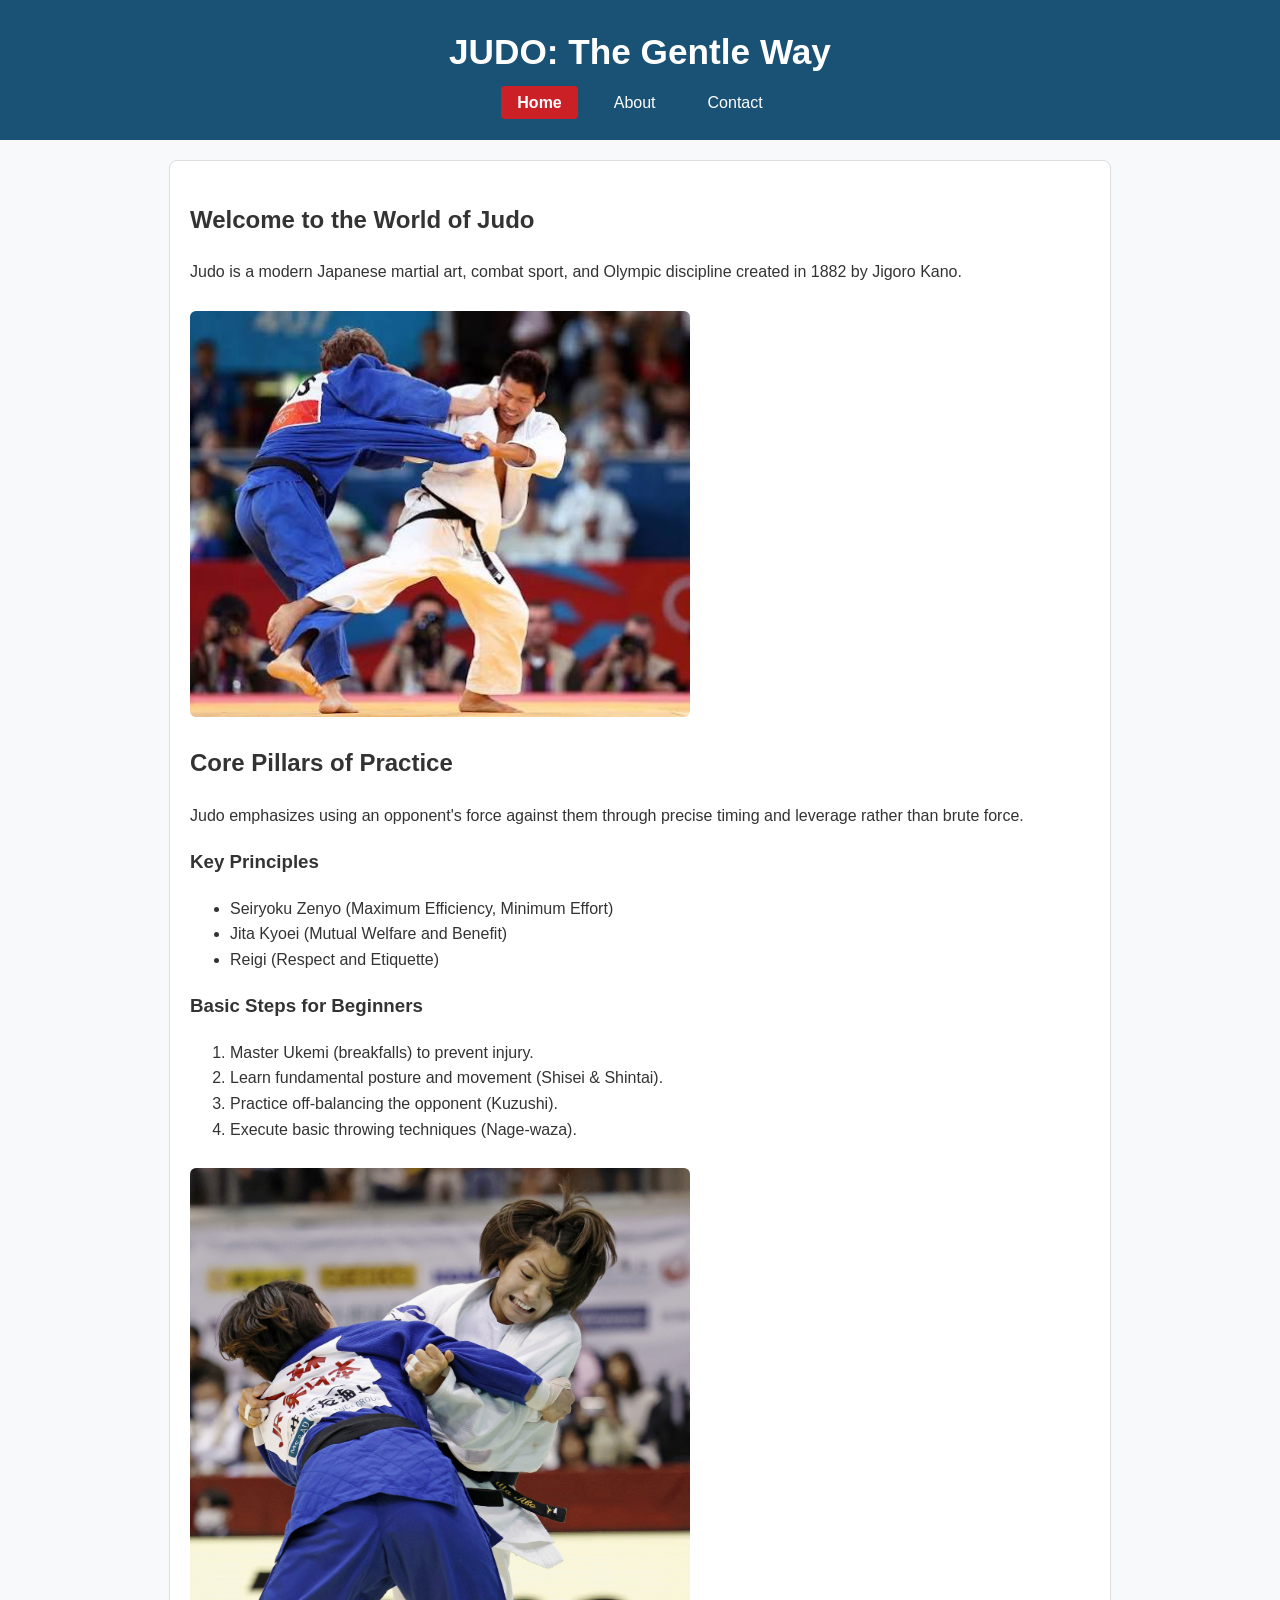
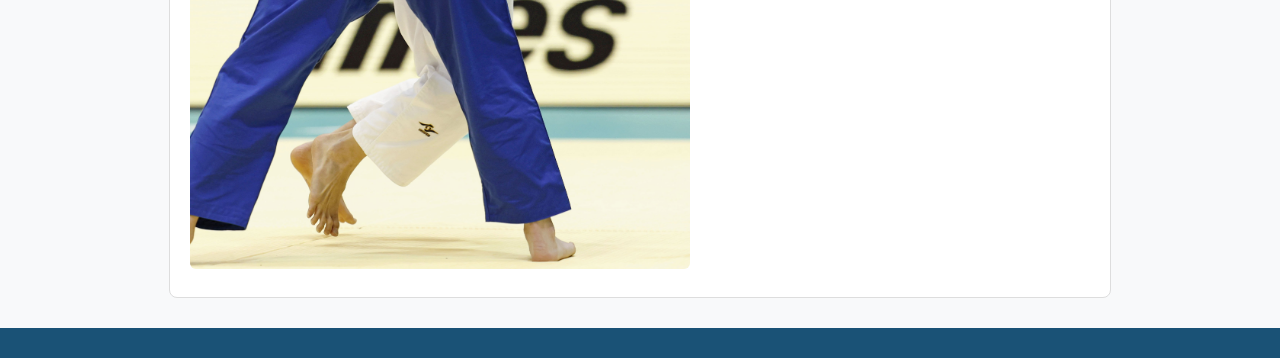
<file: index.html>
<!DOCTYPE html>
<html lang="en">
<head>
    <meta charset="UTF-8">
    <meta name="viewport" content="width=device-width, initial-scale=1.0">
    <link rel="stylesheet" href="css/style.css">
    <title>Judo - The Gentle Way</title>
</head>
<body>

    <header id="main-header">
        <h1>JUDO: The Gentle Way</h1>
        <nav>
            <ul>
                <li><a href="index.html" class="active">Home</a></li>
                <li><a href="about.html">About</a></li>
                <li><a href="contact.html">Contact</a></li>
            </ul>
        </nav>
    </header>

    <main>
        <section>
            <h2>Welcome to the World of Judo</h2>
            <p>Judo is a modern Japanese martial art, combat sport, and Olympic discipline created in 1882 by Jigoro Kano.</p>
            <img src="images/judo1.jpg" alt="Two judoka practicing a throwing technique on a tatami mat" width="500">
        </section>

        <section>
            <h2>Core Pillars of Practice</h2>
            <p>Judo emphasizes using an opponent's force against them through precise timing and leverage rather than brute force.</p>

            <h3>Key Principles</h3>
            <ul>
                <li>Seiryoku Zenyo (Maximum Efficiency, Minimum Effort)</li>
                <li>Jita Kyoei (Mutual Welfare and Benefit)</li>
                <li>Reigi (Respect and Etiquette)</li>
            </ul>

            <h3>Basic Steps for Beginners</h3>
            <ol>
                <li>Master Ukemi (breakfalls) to prevent injury.</li>
                <li>Learn fundamental posture and movement (Shisei & Shintai).</li>
                <li>Practice off-balancing the opponent (Kuzushi).</li>
                <li>Execute basic throwing techniques (Nage-waza).</li>
            </ol>

            <img src="images/judo2.jpg" alt="Judoka bowing to each other at the start of a match" width="500">
        </section>
    </main>

    <footer>
    </footer>

</body>
</html>
</file>
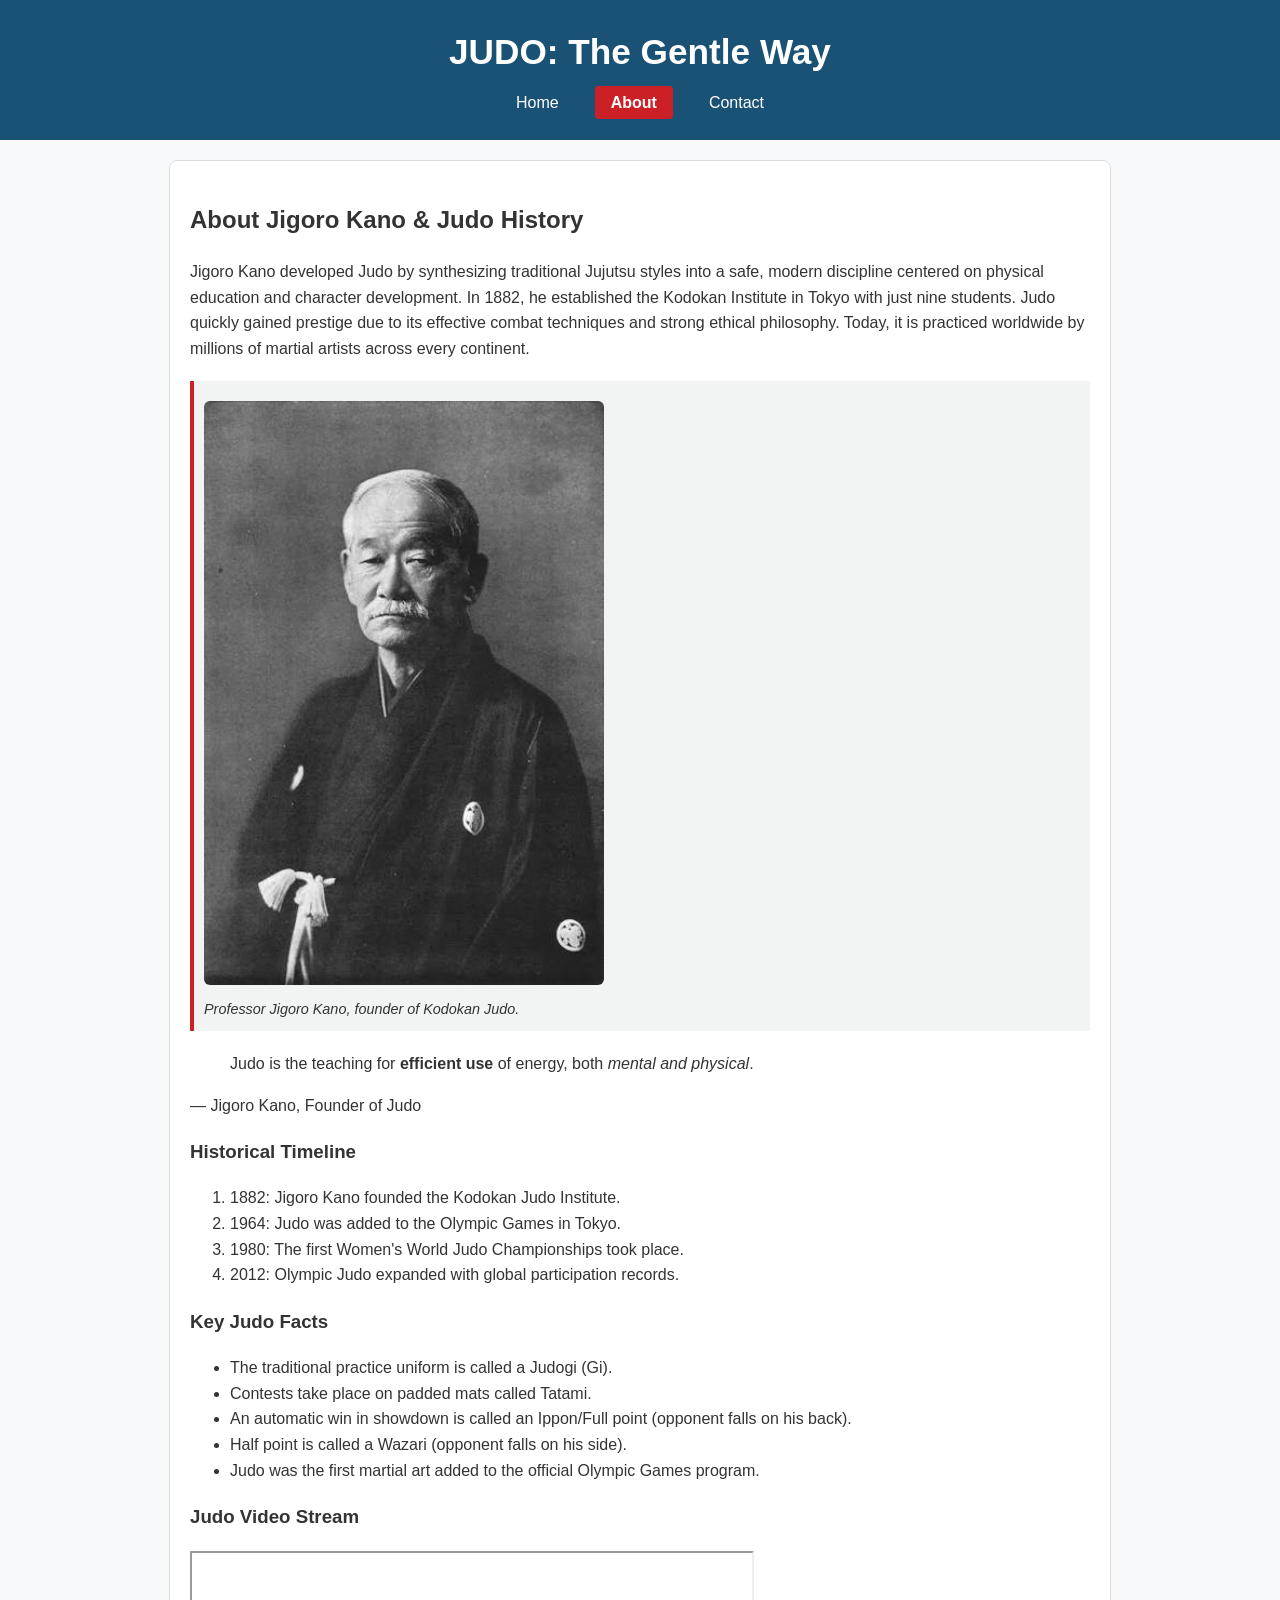
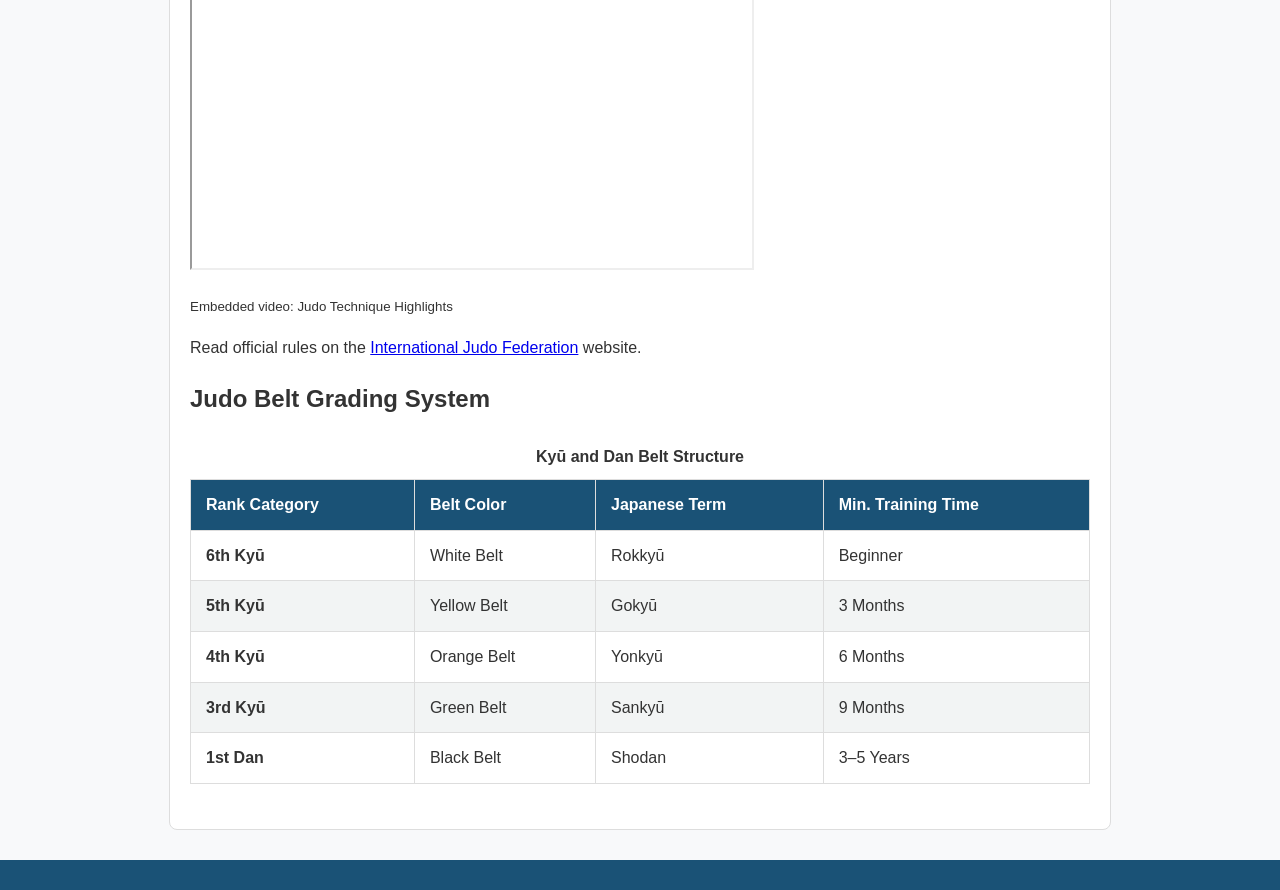
<file: about.html>
<!DOCTYPE html>
<html lang="en">
<head>
    <meta charset="UTF-8">
    <meta name="viewport" content="width=device-width, initial-scale=1.0">
    <link rel="stylesheet" href="css/style.css">
    <title>Judo - About & History</title>
</head>
<body>

    <header>
        <h1>JUDO: The Gentle Way</h1>
        <nav>
            <ul>
                <li><a href="index.html">Home</a></li>
                <li><a href="about.html" class="active">About</a></li>
                <li><a href="contact.html">Contact</a></li>
            </ul>
        </nav>
    </header>

    <main>
        <section>
            <h2>About Jigoro Kano & Judo History</h2>
            <p>Jigoro Kano developed Judo by synthesizing traditional Jujutsu styles into a safe, modern discipline centered on physical education and character development. In 1882, he established the Kodokan Institute in Tokyo with just nine students. Judo quickly gained prestige due to its effective combat techniques and strong ethical philosophy. Today, it is practiced worldwide by millions of martial artists across every continent.</p>

            <figure>
                <img src="images/Jigoro.jpg" alt="Portrait of Judo founder Jigoro Kano" width="400">
                <figcaption>Professor Jigoro Kano, founder of Kodokan Judo.</figcaption>
            </figure>

            <blockquote>
                <p>Judo is the teaching for <strong>efficient use</strong> of energy, both <em>mental and physical</em>.</p>
            </blockquote>
            <p>— Jigoro Kano, Founder of Judo</p>

            <h3>Historical Timeline</h3>
            <ol>
                <li>1882: Jigoro Kano founded the Kodokan Judo Institute.</li>
                <li>1964: Judo was added to the Olympic Games in Tokyo.</li>
                <li>1980: The first Women's World Judo Championships took place.</li>
                <li>2012: Olympic Judo expanded with global participation records.</li>
            </ol>

            <h3>Key Judo Facts</h3>
            <ul>
                <li>The traditional practice uniform is called a Judogi (Gi).</li>
                <li>Contests take place on padded mats called Tatami.</li>
                <li>An automatic win in showdown is called an Ippon/Full point (opponent falls on his back).</li>
                <li>Half point is called a Wazari (opponent falls on his side).</li>
                <li>Judo was the first martial art added to the official Olympic Games program.</li>
            </ul>

            <h3>Judo Video Stream</h3>
            <div class="media-container">
                <iframe width="560" height="315" src="https://www.youtube-nocookie.com/embed/dQw4w9WgXcQ" title="Judo Technique Highlights" allowfullscreen></iframe>
                <p><small>Embedded video: Judo Technique Highlights</small></p>
            </div>

            <p>Read official rules on the <a href="https://www.ijf.org" target="_blank" rel="noopener">International Judo Federation</a> website.</p>
        </section>

        <section>
            <h2>Judo Belt Grading System</h2>
            <table>
                <caption>Kyū and Dan Belt Structure</caption>
                <thead>
                    <tr>
                        <th scope="col">Rank Category</th>
                        <th scope="col">Belt Color</th>
                        <th scope="col">Japanese Term</th>
                        <th scope="col">Min. Training Time</th>
                    </tr>
                </thead>
                <tbody>
                    <tr>
                        <th scope="row">6th Kyū</th>
                        <td>White Belt</td>
                        <td>Rokkyū</td>
                        <td>Beginner</td>
                    </tr>
                    <tr>
                        <th scope="row">5th Kyū</th>
                        <td>Yellow Belt</td>
                        <td>Gokyū</td>
                        <td>3 Months</td>
                    </tr>
                    <tr>
                        <th scope="row">4th Kyū</th>
                        <td>Orange Belt</td>
                        <td>Yonkyū</td>
                        <td>6 Months</td>
                    </tr>
                    <tr>
                        <th scope="row">3rd Kyū</th>
                        <td>Green Belt</td>
                        <td>Sankyū</td>
                        <td>9 Months</td>
                    </tr>
                    <tr>
                        <th scope="row">1st Dan</th>
                        <td>Black Belt</td>
                        <td>Shodan</td>
                        <td>3–5 Years</td>
                    </tr>
                </tbody>
                <tfoot>
                </tfoot>
            </table>
        </section>
    </main>

    <footer>
    </footer>

</body>
</html>
</file>
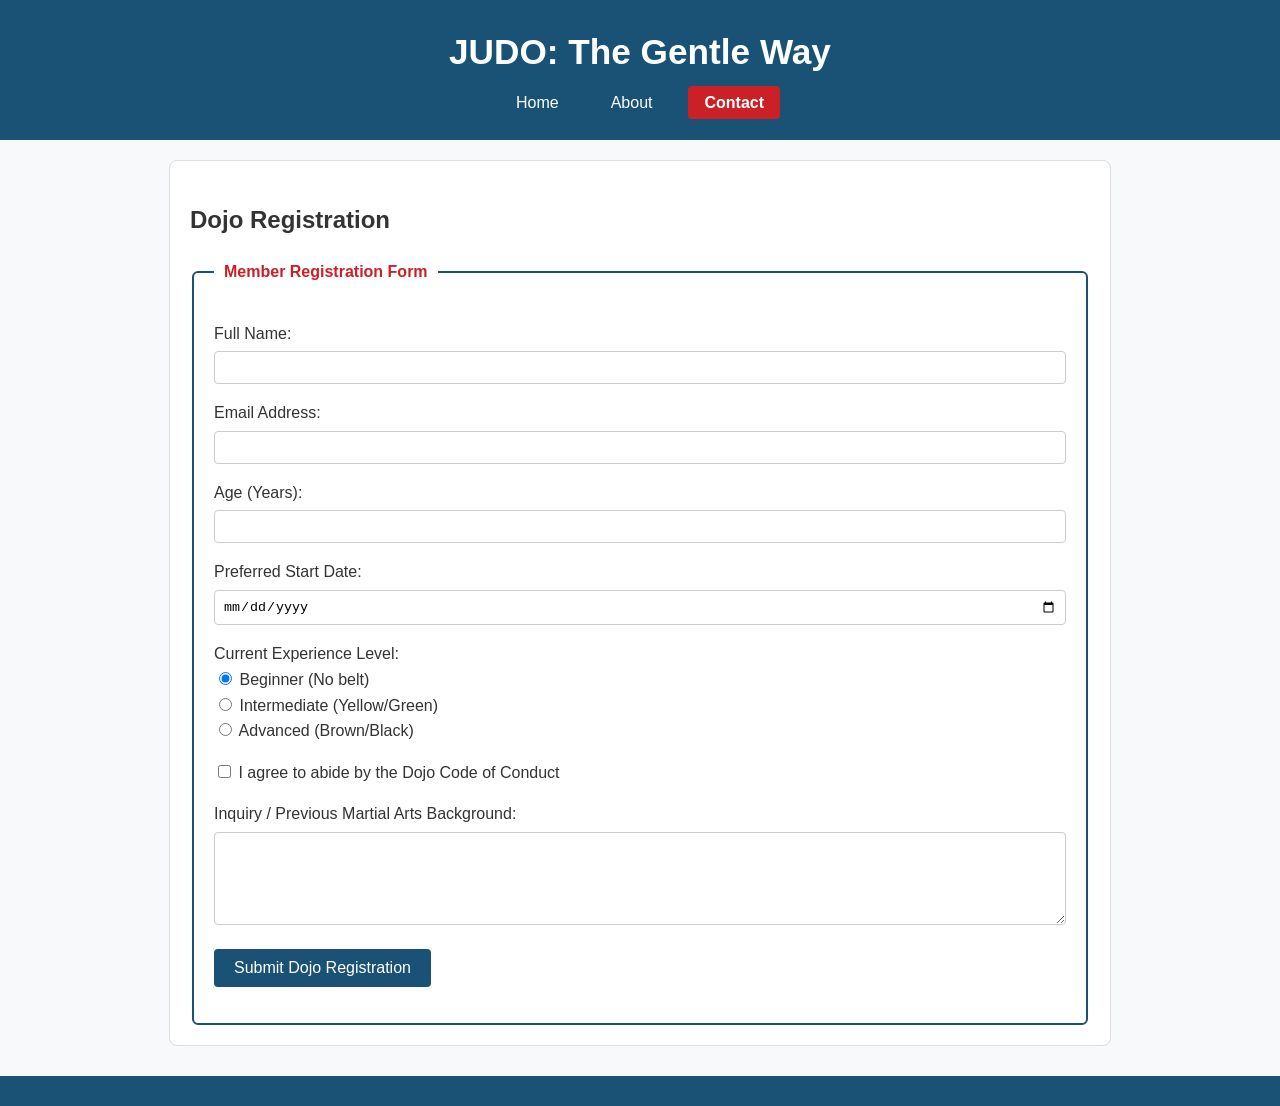
<file: contact.html>
<!DOCTYPE html>
<html lang="en">
<head>
    <meta charset="UTF-8">
    <meta name="viewport" content="width=device-width, initial-scale=1.0">
    <link rel="stylesheet" href="css/style.css">
    <title>Judo - Contact & Registration</title>
</head>
<body>

    <header>
        <h1>JUDO: The Gentle Way</h1>
        <nav>
            <ul>
                <li><a href="index.html">Home</a></li>
                <li><a href="about.html">About</a></li>
                <li><a href="contact.html" class="active">Contact</a></li>
            </ul>
        </nav>
    </header>

    <main>
        <section>
            <h2>Dojo Registration</h2>
            <form action="#" method="get">
                <fieldset>
                    <legend>Member Registration Form</legend>

                    <p>
                        <label for="fullname">Full Name:</label><br>
                        <input type="text" id="fullname" name="fullname">
                    </p>

                    <p>
                        <label for="email">Email Address:</label><br>
                        <input type="email" id="email" name="email">
                    </p>

                    <p>
                        <label for="age">Age (Years):</label><br>
                        <input type="number" id="age" name="age" min="5" max="99">
                    </p>

                    <p>
                        <label for="start-date">Preferred Start Date:</label><br>
                        <input type="date" id="start-date" name="start-date">
                    </p>

                    <p>
                        <label>Current Experience Level:</label><br>
                        <input type="radio" id="exp-beginner" name="experience" value="beginner" checked>
                        <label for="exp-beginner">Beginner (No belt)</label><br>
                        <input type="radio" id="exp-intermediate" name="experience" value="intermediate">
                        <label for="exp-intermediate">Intermediate (Yellow/Green)</label><br>
                        <input type="radio" id="exp-advanced" name="experience" value="advanced">
                        <label for="exp-advanced">Advanced (Brown/Black)</label>
                    </p>

                    <p>
                        <input type="checkbox" id="rules-agree" name="rules-agree" required>
                        <label for="rules-agree">I agree to abide by the Dojo Code of Conduct</label>
                    </p>

                    <p>
                        <label for="comments">Inquiry / Previous Martial Arts Background:</label><br>
                        <textarea id="comments" name="comments" rows="5" cols="40" maxlength="300"></textarea>
                    </p>

                    <p>
                        <button type="submit">Submit Dojo Registration</button>
                    </p>
                </fieldset>
            </form>
        </section>
    </main>

    <footer>
    </footer>

</body>
</html>
</file>
<file: css/style.css>
body {
    font-family: 'Segoe UI', Tahoma, Geneva, Verdana, sans-serif;
    font-size: 16px;
    line-height: 1.6;
    color: hsl(0, 0%, 20%);
    background-color: #f8f9fa;
    margin: 0;
    padding: 0;
}

#main-header, header {
    background-color: #1a5276;
    color: white;
    padding: 1.5rem;
    text-align: center;
}

header h1 {
    margin: 0 0 10px 0;
    font-size: 2.2rem;
    font-weight: 700;
}

nav ul {
    list-style: none;
    padding: 0;
    margin: 0;
    display: flex;
    justify-content: center;
    gap: 20px;
}

nav a {
    color: white;
    text-decoration: none;
    padding: 8px 16px;
    border-radius: 4px;
    transition: all 0.3s ease;
}

nav a:hover {
    background-color: rgb(203, 32, 38);
    color: white;
    transform: scale(1.08);
}

nav a.active {
    background-color: rgb(203, 32, 38);
    font-weight: bold;
}

main {
    max-width: 900px;
    width: 90%;
    margin: 20px auto;
    padding: 20px;
    background-color: white;
    border: 1px solid #ddd;
    border-radius: 8px;
}

img {
    max-width: 100%;
    height: auto;
    border-radius: 6px;
    margin-top: 10px;
}

figure {
    margin: 20px 0;
    padding: 10px;
    background-color: #f2f4f4;
    border-left: 4px solid rgb(203, 32, 38);
}

figcaption {
    font-style: italic;
    font-size: 0.9em;
    margin-top: 5px;
}

table {
    width: 100%;
    border-collapse: collapse;
    margin: 25px 0;
}

table caption {
    font-weight: bold;
    margin-bottom: 10px;
}

th, td {
    padding: 12px 15px;
    border: 1px solid #ddd;
    text-align: left;
}

thead {
    background-color: #1a5276;
    color: white;
}

tbody tr:nth-child(even) {
    background-color: #f2f4f4;
}

tfoot {
    font-weight: bold;
    background-color: #e5e8e8;
}

fieldset {
    border: 2px solid #1a5276;
    padding: 20px;
    border-radius: 6px;
}

legend {
    font-weight: bold;
    padding: 0 10px;
    color: rgb(203, 32, 38);
}

input[type="text"],
input[type="email"],
input[type="number"],
input[type="date"],
textarea {
    width: 100%;
    padding: 8px;
    margin-top: 5px;
    border: 1px solid #ccc;
    border-radius: 4px;
    box-sizing: border-box;
}

input:focus,
textarea:focus {
    outline: 3px solid rgb(203, 32, 38);
    background-color: #fff9f9;
}

button[type="submit"] {
    background-color: #1a5276;
    color: white;
    border: none;
    padding: 10px 20px;
    border-radius: 4px;
    cursor: pointer;
    font-size: 1rem;
}

button[type="submit"]:hover {
    background-color: rgb(203, 32, 38);
}

footer {
    text-align: center;
    padding: 15px;
    background-color: #1a5276;
    color: white;
    margin-top: 30px;
}
</file>
